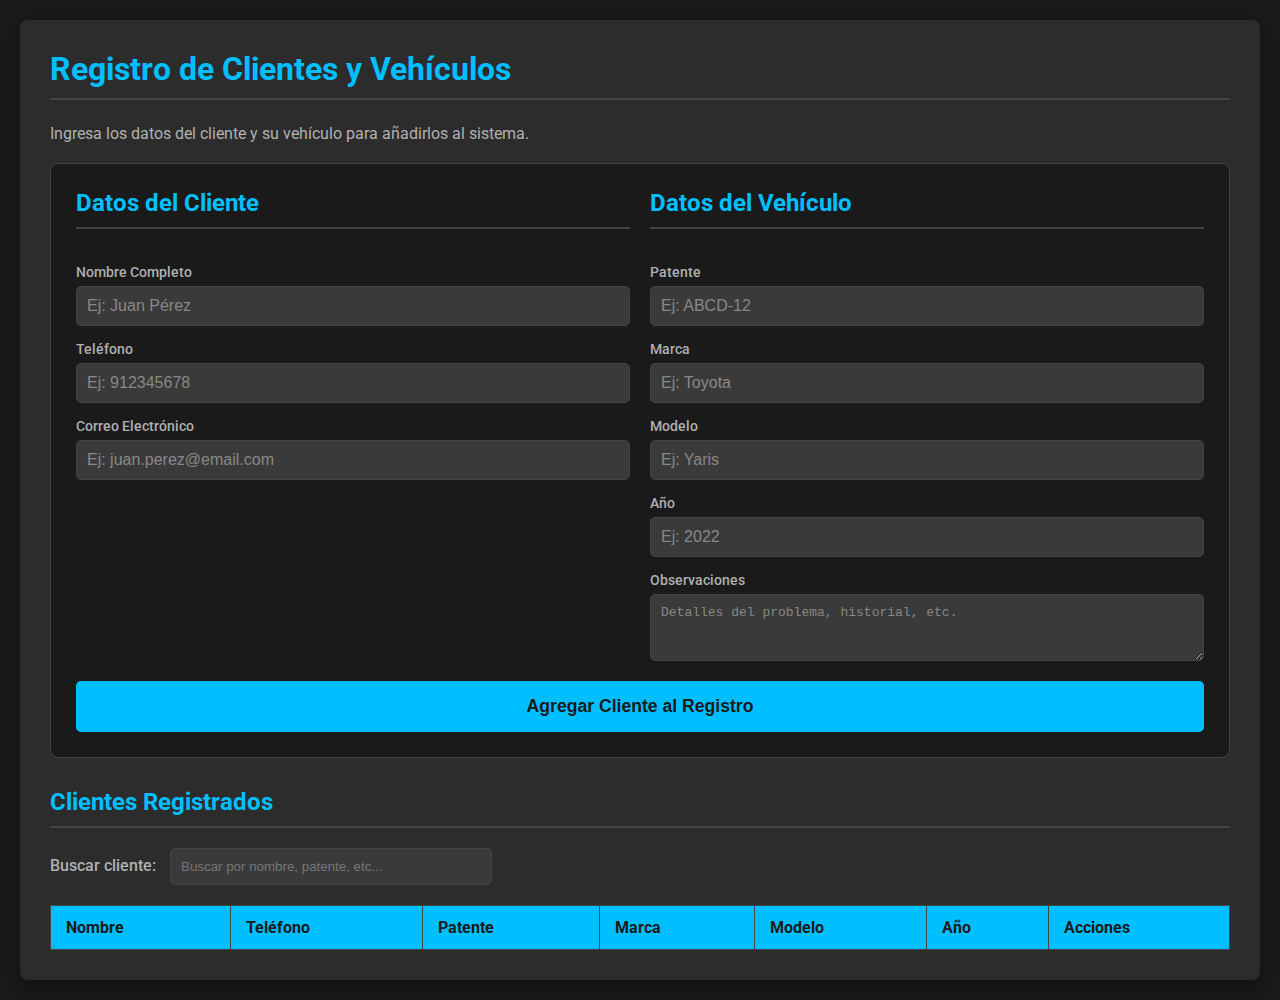
<file: admin_ingreso.html>
<!DOCTYPE html>
<html lang="es">
<head>
    <meta charset="UTF-8">
    <meta name="viewport" content="width=device-width, initial-scale=1.0">
    <title>Gestión de Clientes - Taller Mecánico</title>
    <link rel="stylesheet" href="admin_ingreso.css">
    <link rel="preconnect" href="https://fonts.googleapis.com">
    <link rel="preconnect" href="https://fonts.gstatic.com" crossorigin>
    <link href="https://fonts.googleapis.com/css2?family=Roboto:wght@400;500;700&display=swap" rel="stylesheet">
</head>
<body>

    <main class="container">
        <h1>Registro de Clientes y Vehículos</h1>
        <p>Ingresa los datos del cliente y su vehículo para añadirlos al sistema.</p>

        <form id="registro-form" class="form-card">
            <div class="form-section">
                <h2>Datos del Cliente</h2>
                <div class="input-group">
                    <label for="cliente-nombre">Nombre Completo</label>
                    <input type="text" id="cliente-nombre" placeholder="Ej: Juan Pérez" required>
                </div>
                <div class="input-group">
                    <label for="cliente-telefono">Teléfono</label>
                    <input type="tel" id="cliente-telefono" placeholder="Ej: 912345678" required>
                </div>
                <div class="input-group">
                    <label for="cliente-email">Correo Electrónico</label>
                    <input type="email" id="cliente-email" placeholder="Ej: juan.perez@email.com">
                </div>
            </div>

            <div class="form-section">
                <h2>Datos del Vehículo</h2>
                <div class="input-group">
                    <label for="vehiculo-patente">Patente</label>
                    <input type="text" id="vehiculo-patente" placeholder="Ej: ABCD-12" required>
                </div>
                <div class="input-group">
                    <label for="vehiculo-marca">Marca</label>
                    <input type="text" id="vehiculo-marca" placeholder="Ej: Toyota" required>
                </div>
                <div class="input-group">
                    <label for="vehiculo-modelo">Modelo</label>
                    <input type="text" id="vehiculo-modelo" placeholder="Ej: Yaris" required>
                </div>
                <div class="input-group">
                    <label for="vehiculo-anio">Año</label>
                    <input type="number" id="vehiculo-anio" placeholder="Ej: 2022" required min="1900" max="2025">
                </div>
                <div class="input-group">
                    <label for="vehiculo-obs">Observaciones</label>
                    <textarea id="vehiculo-obs" rows="3" placeholder="Detalles del problema, historial, etc."></textarea>
                </div>
            </div>
            
            <button type="submit" class="btn-submit">Agregar Cliente al Registro</button>
        </form>

        <div class="tabla-container">
            <h2>Clientes Registrados</h2>
            
            <div class="filtro-container">
                <label for="filtro-busqueda">Buscar cliente:</label>
                <input type="text" id="filtro-busqueda" placeholder="Buscar por nombre, patente, etc...">
            </div>

            <table id="tabla-clientes">
                <thead>
                    <tr>
                        <th>Nombre</th>
                        <th>Teléfono</th>
                        <th>Patente</th>
                        <th>Marca</th>
                        <th>Modelo</th>
                        <th>Año</th>
                        <th style="width: 150px;">Acciones</th>
                    </tr>
                </thead>
                <tbody id="tabla-body">
                    </tbody>
            </table>
        </div>
    </main>

    <script src="admin_ingreso.js"></script>
</body>
</html>
</file>
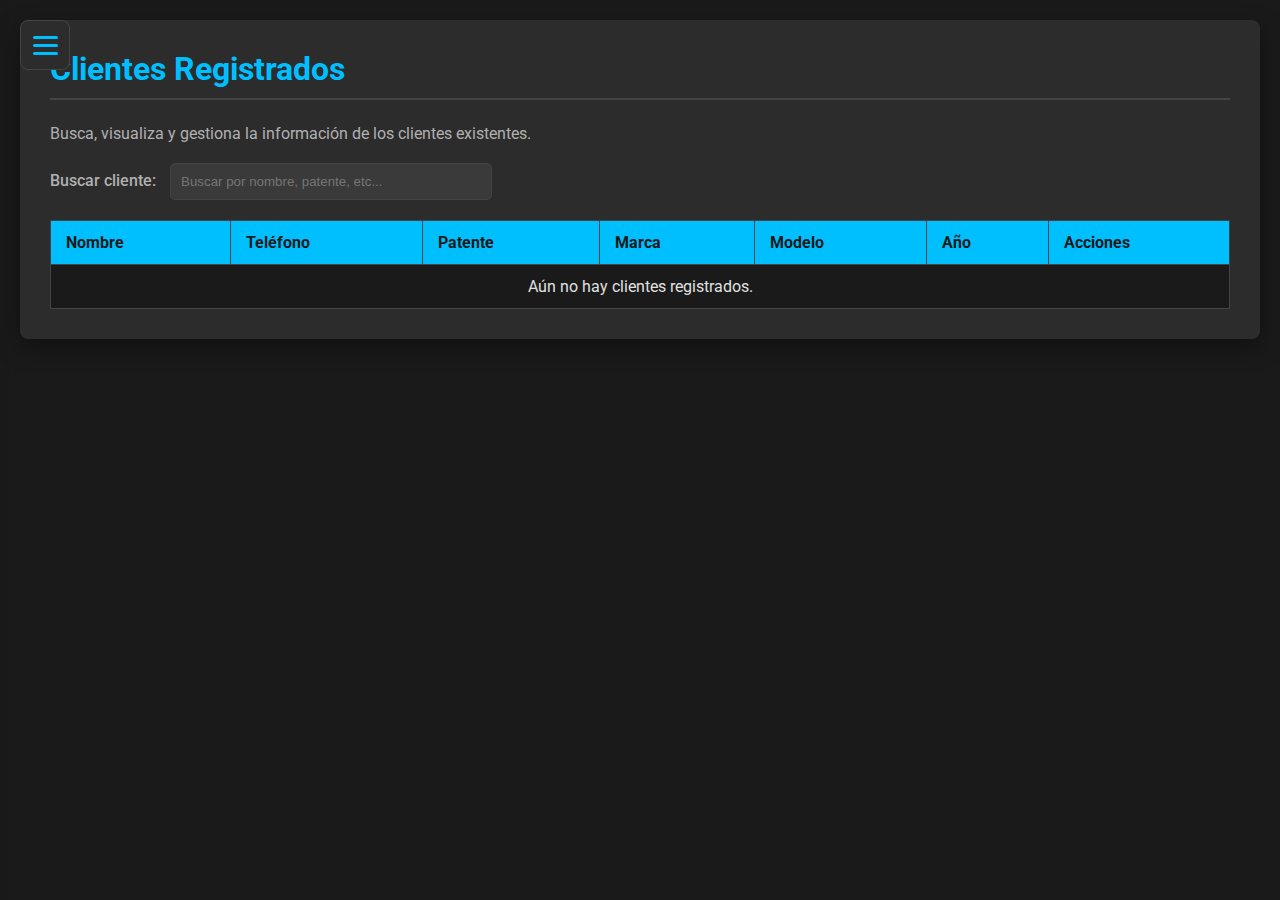
<file: clientes_registrados.html>
<!DOCTYPE html>
<html lang="es">
<head>
    <meta charset="UTF-8">
    <meta name="viewport" content="width=device-width, initial-scale=1.0">
    <title>Clientes Registrados - Taller Mecánico</title>
    <link rel="stylesheet" href="admin_ingreso.css">
    <link rel="stylesheet" href="clientes_registrados.css">
    <link rel="stylesheet" href="menu.css">
    <link rel="preconnect" href="https://fonts.googleapis.com">
    <link rel="preconnect" href="https://fonts.gstatic.com" crossorigin>
    <link href="https://fonts.googleapis.com/css2?family=Roboto:wght@400;500;700&display=swap" rel="stylesheet">
</head>
<body>

    <button id="menu-btn" class="menu-btn">
        <div class="line line-1"></div>
        <div class="line line-2"></div>
        <div class="line line-3"></div>
    </button>

    <nav id="side-nav" class="side-nav">
        <ul>
            <li><a href="index.html">Inicio</a></li>
            <li><a href="admin_ingreso.html">Registro de Clientes</a></li>
            <li><a href="clientes_registrados.html">Clientes Registrados</a></li>
            <li><a href="presupuesto.html">Generar Presupuesto</a></li>
        </ul>
    </nav>

    <main class="container">
        <div class="tabla-container">
            <h1>Clientes Registrados</h1>
            <p>Busca, visualiza y gestiona la información de los clientes existentes.</p>
            
            <div class="filtro-container">
                <label for="filtro-busqueda">Buscar cliente:</label>
                <input type="text" id="filtro-busqueda" placeholder="Buscar por nombre, patente, etc...">
            </div>

            <table id="tabla-clientes">
                <thead>
                    <tr>
                        <th>Nombre</th>
                        <th>Teléfono</th>
                        <th>Patente</th>
                        <th>Marca</th>
                        <th>Modelo</th>
                        <th>Año</th>
                        <th style="width: 150px;">Acciones</th>
                    </tr>
                </thead>
                <tbody id="tabla-body">
                    </tbody>
            </table>
        </div>
    </main>

    <script src="clientes_registrados.js"></script>
    <script src="menu.js"></script> 
</body>
</html>
</file>
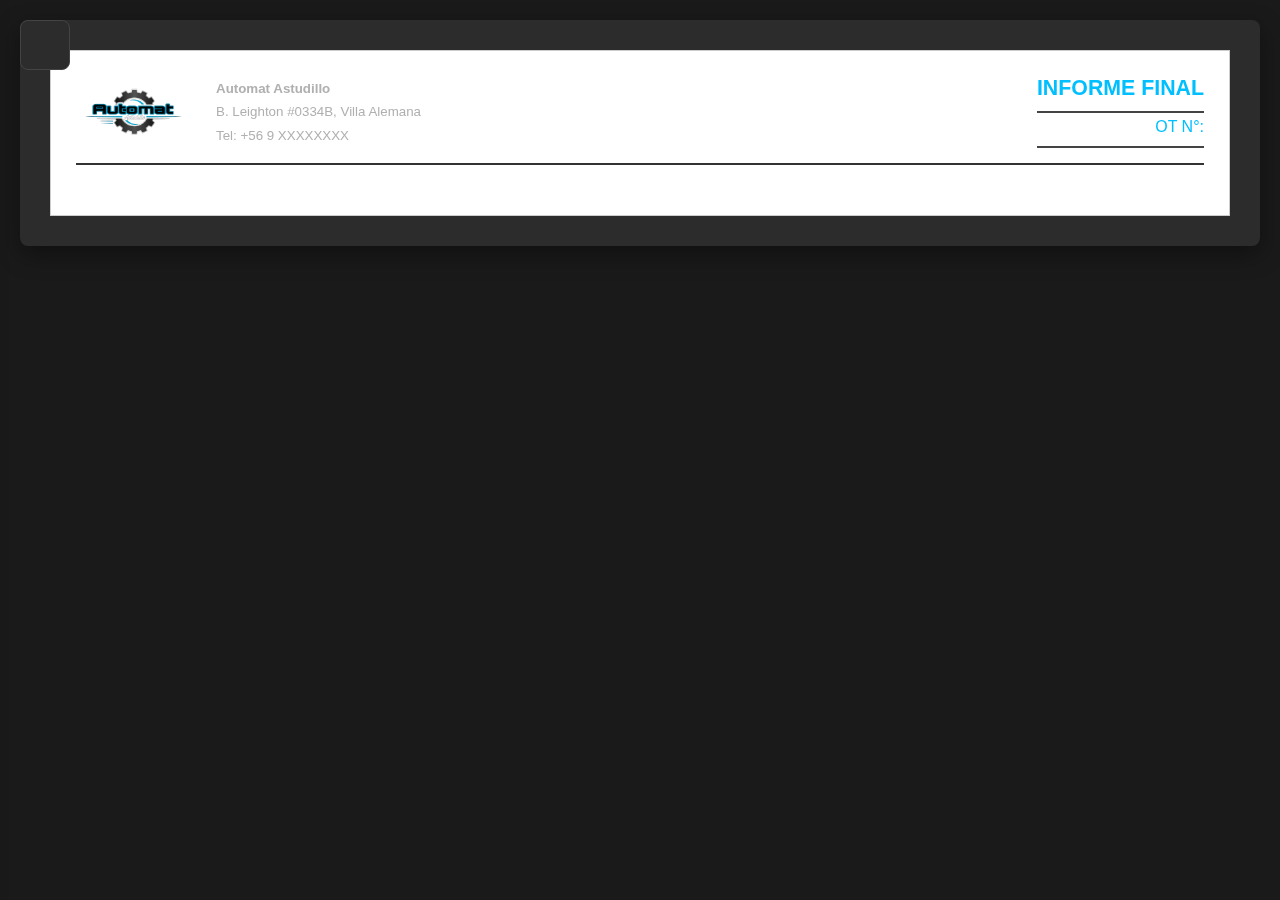
<file: finalizacion_trabajo.html>
<!DOCTYPE html>
<html lang="es">
<head>
    <meta charset="UTF-8">
    <title>Finalización de Trabajo</title>
    <link rel="stylesheet" href="admin_ingreso.css">
    <link rel="stylesheet" href="menu.css">
    <link rel="stylesheet" href="documento.css"> <link rel="stylesheet" href="finalizacion_trabajo.css">
</head>
<body>
    <button id="menu-btn" class="menu-btn no-print"></button>
    <nav id="side-nav" class="side-nav no-print"></nav>
    <main class="container">
        <div id="finalizacion-container" class="documento-container">
            <div class="doc-header">
                <div class="doc-logo-info"><img src="logo_pdf.png" alt="Logo Taller" class="logo"><div class="doc-empresa-info"><p><strong>Automat Astudillo</strong></p><p>B. Leighton #0334B, Villa Alemana</p><p>Tel: +56 9 XXXXXXXX</p></div></div>
                <div class="doc-title"><h1>INFORME FINAL</h1><h2>OT N°: <span id="ot-numero"></span></h2></div>
            </div>
            <form id="finalizacion-form">
                 </form>
        </div>
        <div class="acciones-container no-print">
             </div>
    </main>
    <script src="finalizacion_trabajo.js"></script>
    <script src="menu.js"></script> 
</body>
</html>
</file>
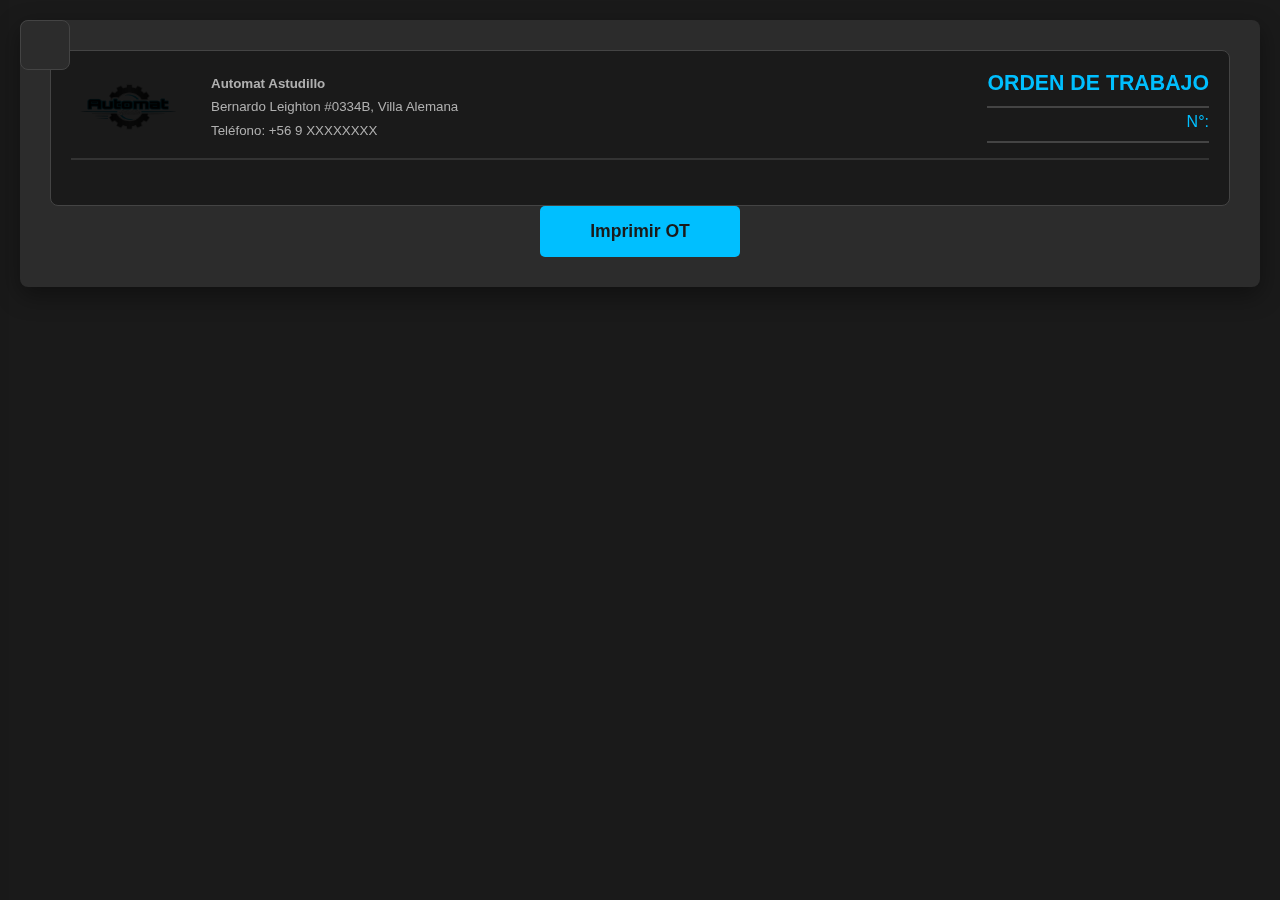
<file: orden_trabajo.html>
<!DOCTYPE html>
<html lang="es">
<head>
    <meta charset="UTF-8">
    <title>Orden de Trabajo</title>
    <link rel="stylesheet" href="admin_ingreso.css">
    <link rel="stylesheet" href="menu.css">
    <link rel="stylesheet" href="documento.css"> <link rel="stylesheet" href="orden_trabajo.css">
</head>
<body>
    <button id="menu-btn" class="menu-btn no-print"></button>
    <nav id="side-nav" class="side-nav no-print"></nav>
    <main class="container">
        <div id="orden-trabajo-container" class="documento-container">
            <div class="doc-header">
                <div class="doc-logo-info">
                    <img src="logo_pdf.png" alt="Logo Taller" class="logo">
                    <div class="doc-empresa-info">
                        <p><strong>Automat Astudillo</strong></p>
                        <p>Bernardo Leighton #0334B, Villa Alemana</p>
                        <p>Teléfono: +56 9 XXXXXXXX</p>
                    </div>
                </div>
                <div class="doc-title">
                    <h1>ORDEN DE TRABAJO</h1>
                    <h2>N°: <span id="ot-numero"></span></h2>
                </div>
            </div>
            <form id="ot-form">
                </form>
        </div>
        <div class="acciones-container no-print">
            <button id="btn-imprimir-ot" class="btn-submit">Imprimir OT</button>
        </div>
    </main>
    <script src="orden_trabajo.js"></script>
    <script src="menu.js"></script> 
</body>
</html>
</file>
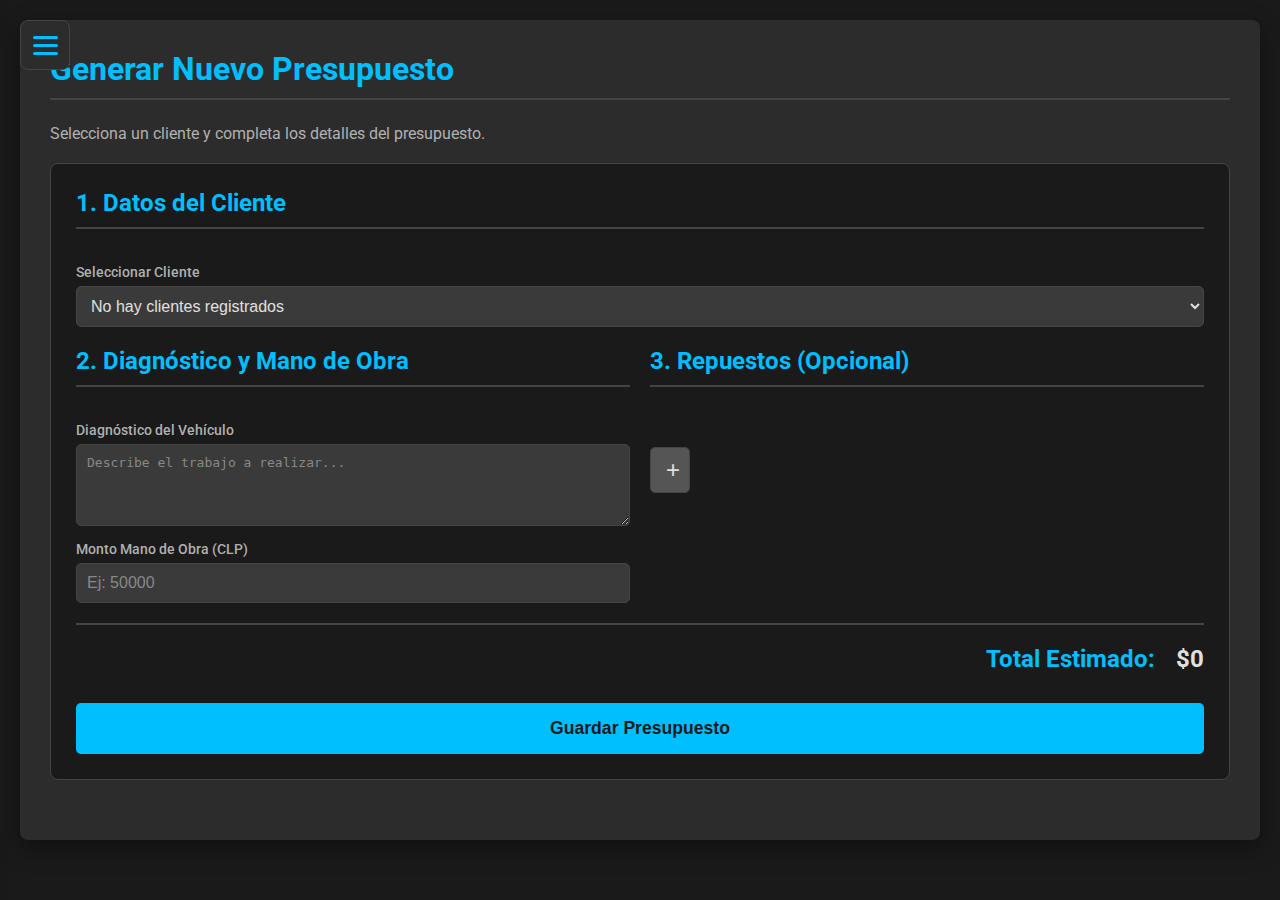
<file: presupuesto.html>
<!DOCTYPE html>
<html lang="es">
<head>
    <meta charset="UTF-8">
    <meta name="viewport" content="width=device-width, initial-scale=1.0">
    <title>Gestión de Presupuestos - Taller Mecánico</title>
    <link rel="stylesheet" href="admin_ingreso.css">
    <link rel="stylesheet" href="presupuesto.css">
    <link rel="stylesheet" href="menu.css">
    <link rel="preconnect" href="https://fonts.googleapis.com">
    <link rel="preconnect" href="https://fonts.gstatic.com" crossorigin>
    <link href="https://fonts.googleapis.com/css2?family=Roboto:wght@400;500;700&display=swap" rel="stylesheet">
</head>
<body>

    <button id="menu-btn" class="menu-btn">
        <div class="line line-1"></div>
        <div class="line line-2"></div>
        <div class="line line-3"></div>
    </button>

    <nav id="side-nav" class="side-nav">
        <ul>
            <li><a href="index.html">Inicio</a></li>
            <li><a href="admin_ingreso.html">Registro de Clientes</a></li>
            <li><a href="clientes_registrados.html">Clientes Registrados</a></li>
            <li><a href="presupuesto.html">Generar Presupuesto</a></li>
        </ul>
    </nav>
    <main class="container">
        <h1>Generar Nuevo Presupuesto</h1>
        <p>Selecciona un cliente y completa los detalles del presupuesto.</p>

        <form id="presupuesto-form" class="form-card">
            
            <div class="form-section full-width">
                <h2>1. Datos del Cliente</h2>
                <div class="input-group">
                    <label for="cliente-select">Seleccionar Cliente</label>
                    <select id="cliente-select" required>
                        <option value="">-- Cargar Clientes --</option>
                    </select>
                </div>
                <div id="cliente-info" class="cliente-info-card">
                    </div>
            </div>

            <div class="form-section">
                <h2>2. Diagnóstico y Mano de Obra</h2>
                <div class="input-group">
                    <label for="diagnostico-obs">Diagnóstico del Vehículo</label>
                    <textarea id="diagnostico-obs" rows="4" placeholder="Describe el trabajo a realizar..."></textarea>
                </div>
                <div class="input-group">
                    <label for="mano-obra-monto">Monto Mano de Obra (CLP)</label>
                    <input type="number" id="mano-obra-monto" placeholder="Ej: 50000" required min="0">
                </div>
            </div>

            <div class="form-section">
                <h2>3. Repuestos (Opcional)</h2>
                <div id="repuestos-container">
                    </div>
                <button type="button" id="btn-agregar-repuesto" class="btn-secondary">+</button>
            </div>
            
            <div class="total-container full-width">
                <h2>Total Estimado: <span id="total-presupuesto">$0</span></h2>
            </div>
            
            <button type="submit" class="btn-submit">Guardar Presupuesto</button>
        </form>
    </main>

    <script src="presupuesto.js"></script>
    <script src="menu.js"></script>
</body>
</html>
</file>
<file: admin_ingreso.css>
/* --- Estilos Generales --- */
:root {
    /* Colores basados en el logo "Automat Astudillo" */
    --color-fondo-principal: #1A1A1A; /* Negro/Gris muy oscuro para el fondo general */
    --color-fondo-secundario: #2C2C2C; /* Gris oscuro para contenedores */
    --color-acento-azul: #00BFFF; /* Azul eléctrico del logo (SkyBlue Deep) */
    --color-texto-claro: #E0E0E0; /* Gris claro para texto principal */
    --color-texto-secundario: #B0B0B0; /* Gris medio para texto secundario o labels */
    --color-borde-oscuro: #444; /* Borde oscuro para elementos */
    --color-sombra-oscuro: rgba(0, 0, 0, 0.4); /* Sombra más pronunciada en fondos oscuros */
    --radio-borde: 8px;

    /* Colores para los botones de acción */
    --color-editar: #007BFF; /* Azul para editar (ligeramente diferente al acento para distinción) */
    --color-editar-hover: #0056b3;
    --color-eliminar: #DC3545; /* Rojo para eliminar */
    --color-eliminar-hover: #C82333;
}

body {
    font-family: 'Roboto', sans-serif;
    background-color: var(--color-fondo-principal);
    color: var(--color-texto-claro);
    margin: 0;
    padding: 20px;
}

.container {
    max-width: 1200px;
    margin: 0 auto;
    background-color: var(--color-fondo-secundario); /* Fondo oscuro para el contenedor principal */
    padding: 30px;
    border-radius: var(--radio-borde);
    box-shadow: 0 8px 25px var(--color-sombra-oscuro); /* Sombra más definida */
}

h1, h2 {
    color: var(--color-acento-azul); /* Títulos en azul eléctrico */
    border-bottom: 2px solid var(--color-borde-oscuro);
    padding-bottom: 10px;
    margin-top: 0;
}

p {
    line-height: 1.6;
    color: var(--color-texto-secundario); /* Texto secundario en gris */
}

/* --- Estilos del Formulario --- */
.form-card {
    background-color: var(--color-fondo-principal); /* Fondo oscuro para el formulario */
    padding: 25px;
    border-radius: var(--radio-borde);
    margin-bottom: 30px;
    display: grid;
    grid-template-columns: 1fr 1fr;
    gap: 20px;
    border: 1px solid var(--color-borde-oscuro);
}

.form-section {
    display: flex;
    flex-direction: column;
    gap: 15px;
}

.input-group {
    display: flex;
    flex-direction: column;
}

.input-group label {
    font-weight: 500;
    margin-bottom: 5px;
    font-size: 0.9em;
    color: var(--color-texto-secundario); /* Labels en gris */
}

.input-group input,
.input-group textarea {
    width: 100%;
    padding: 10px;
    border: 1px solid var(--color-borde-oscuro);
    border-radius: 5px;
    font-size: 1em;
    box-sizing: border-box;
    background-color: #3A3A3A; /* Fondo oscuro para inputs */
    color: var(--color-texto-claro); /* Texto claro en inputs */
}

.input-group input::placeholder,
.input-group textarea::placeholder {
    color: #888; /* Placeholder en gris */
}


.input-group input:focus,
.input-group textarea:focus {
    outline: none;
    border-color: var(--color-acento-azul); /* Borde azul al enfocar */
    box-shadow: 0 0 8px rgba(0, 191, 255, 0.4); /* Sombra de brillo azul */
}

.btn-submit {
    grid-column: 1 / -1;
    background-color: var(--color-acento-azul); /* Botón principal en azul eléctrico */
    color: var(--color-fondo-principal); /* Texto oscuro en el botón azul */
    border: none;
    padding: 15px;
    font-size: 1.1em;
    font-weight: 700;
    border-radius: 5px;
    cursor: pointer;
    transition: background-color 0.3s ease, transform 0.1s ease;
}

.btn-submit:hover {
    background-color: #00a0e0; /* Un azul un poco más oscuro al pasar el ratón */
}

.btn-submit:active {
    transform: scale(0.99);
}


/* --- Estilos del Filtro de Búsqueda --- */
.filtro-container {
    margin-bottom: 20px;
}

.filtro-container label {
    font-weight: 500;
    margin-right: 10px;
    color: var(--color-texto-secundario);
}

.filtro-container input {
    padding: 10px;
    border: 1px solid var(--color-borde-oscuro);
    border-radius: 5px;
    width: 300px;
    background-color: #3A3A3A; /* Fondo oscuro para el input de filtro */
    color: var(--color-texto-claro); /* Texto claro */
}

.filtro-container input:focus {
    border-color: var(--color-acento-azul);
    box-shadow: 0 0 8px rgba(0, 191, 255, 0.4);
}


/* --- Estilos de la Tabla --- */
.tabla-container {
    overflow-x: auto;
}

#tabla-clientes {
    width: 100%;
    border-collapse: collapse;
    margin-top: 20px;
}

#tabla-clientes th,
#tabla-clientes td {
    padding: 12px 15px;
    border: 1px solid var(--color-borde-oscuro);
    text-align: left;
    vertical-align: middle;
}

#tabla-clientes thead {
    background-color: var(--color-acento-azul); /* Cabecera de la tabla en azul eléctrico */
    color: var(--color-fondo-principal); /* Texto oscuro para contrastar con el azul */
}

#tabla-clientes tbody tr {
    background-color: var(--color-fondo-principal); /* Filas con fondo oscuro */
}

#tabla-clientes tbody tr:nth-child(even) {
    background-color: #252525; /* Fondo ligeramente diferente para filas pares */
}

#tabla-clientes tbody tr:hover {
    background-color: #3A3A3A; /* Fondo más claro al pasar el ratón */
}


/* Estilos genéricos para los botones de acción */
.btn-accion {
    color: white;
    border: none;
    padding: 8px 12px;
    border-radius: 5px;
    cursor: pointer;
    transition: background-color 0.3s;
    font-size: 0.9em;
    margin-right: 5px;
}

/* Estilo para el botón de Editar */
.btn-editar {
    background-color: var(--color-editar);
}

.btn-editar:hover {
    background-color: var(--color-editar-hover);
}

/* Botón de Eliminar */
.btn-eliminar {
    background-color: var(--color-eliminar);
}

.btn-eliminar:hover {
    background-color: var(--color-eliminar-hover);
}


/* --- Responsive Design --- */
@media (max-width: 768px) {
    .form-card {
        grid-template-columns: 1fr;
    }

    .filtro-container input {
        width: 100%;
        box-sizing: border-box;
    }
}
</file>
<file: clientes_registrados.css>
/* --- Estilos del Filtro de Búsqueda --- */
.filtro-container {
    margin-bottom: 20px;
}

.filtro-container label {
    font-weight: 500;
    margin-right: 10px;
    color: var(--color-texto-secundario);
}

.filtro-container input {
    padding: 10px;
    border: 1px solid var(--color-borde-oscuro);
    border-radius: 5px;
    width: 300px;
    background-color: #3A3A3A; /* Fondo oscuro para el input de filtro */
    color: var(--color-texto-claro); /* Texto claro */
}

.filtro-container input:focus {
    border-color: var(--color-acento-azul);
    box-shadow: 0 0 8px rgba(0, 191, 255, 0.4);
}


/* --- Estilos de la Tabla --- */
.tabla-container {
    overflow-x: auto;
}

#tabla-clientes {
    width: 100%;
    border-collapse: collapse;
    margin-top: 20px;
}

#tabla-clientes th,
#tabla-clientes td {
    padding: 12px 15px;
    border: 1px solid var(--color-borde-oscuro);
    text-align: left;
    vertical-align: middle;
}

#tabla-clientes thead {
    background-color: var(--color-acento-azul); /* Cabecera de la tabla en azul eléctrico */
    color: var(--color-fondo-principal); /* Texto oscuro para contrastar con el azul */
}

#tabla-clientes tbody tr {
    background-color: var(--color-fondo-principal); /* Filas con fondo oscuro */
}

#tabla-clientes tbody tr:nth-child(even) {
    background-color: #252525; /* Fondo ligeramente diferente para filas pares */
}

#tabla-clientes tbody tr:hover {
    background-color: #3A3A3A; /* Fondo más claro al pasar el ratón */
}


/* Estilos genéricos para los botones de acción */
.btn-accion {
    color: white;
    text-decoration: none; /* Para los enlaces que parecen botones */
    display: inline-block; /* Para que el padding funcione correctamente en los 'a' */
    border: none;
    padding: 8px 12px;
    border-radius: 5px;
    cursor: pointer;
    transition: background-color 0.3s;
    font-size: 0.9em;
    margin-right: 5px;
}

/* Estilo para el botón de Editar */
.btn-editar {
    background-color: var(--color-editar);
}

.btn-editar:hover {
    background-color: var(--color-editar-hover);
}

/* Botón de Eliminar */
.btn-eliminar {
    background-color: var(--color-eliminar);
}

.btn-eliminar:hover {
    background-color: var(--color-eliminar-hover);
}

@media (max-width: 768px) {
    .filtro-container input {
        width: 100%;
        box-sizing: border-box;
    }
}
/* AÑADE ESTO al final de clientes_registrados.css */

.btn-crear-ot {
    background-color: #ffc107; /* Un color ámbar para diferenciarlo */
    color: #1A1A1A;
}
.btn-crear-ot:hover {
    background-color: #e0a800;
}
</file>
<file: menu.css>
/* --- Estilos para el Menú de Navegación Lateral --- */

:root {
    /* Colores basados en el logo "Automat Astudillo" */
    --color-fondo-principal: #1A1A1A;
    --color-fondo-secundario: #2C2C2C;
    --color-acento-azul: #00BFFF;
    --color-texto-claro: #E0E0E0;
    --color-borde-oscuro: #444;
}

/* --- Botón del Menú (Hamburguesa) --- */
.menu-btn {
    position: fixed; /* Se mantiene fijo en la pantalla */
    top: 20px;
    left: 20px;
    z-index: 1001; /* Se asegura que esté por encima de otros elementos */
    background-color: var(--color-fondo-secundario);
    border: 1px solid var(--color-borde-oscuro);
    border-radius: 8px;
    width: 50px;
    height: 50px;
    cursor: pointer;
    display: flex;
    flex-direction: column;
    justify-content: center;
    align-items: center;
    gap: 5px; /* Espacio entre las líneas */
    transition: background-color 0.3s ease;
}

.menu-btn:hover {
    background-color: #3a3a3a;
}

.menu-btn .line {
    width: 25px;
    height: 3px;
    background-color: var(--color-acento-azul);
    border-radius: 2px;
    transition: transform 0.3s ease, opacity 0.3s ease;
}

/* Animación del botón a una 'X' cuando está activo */
.menu-btn.active .line-1 {
    transform: translateY(8px) rotate(45deg);
}
.menu-btn.active .line-2 {
    opacity: 0;
}
.menu-btn.active .line-3 {
    transform: translateY(-8px) rotate(-45deg);
}


/* --- Panel del Menú Lateral --- */
.side-nav {
    position: fixed;
    top: 0;
    left: -300px; /* Inicia oculto fuera de la pantalla */
    width: 280px;
    height: 100%;
    background-color: var(--color-fondo-principal);
    border-right: 2px solid var(--color-borde-oscuro);
    z-index: 1000;
    padding-top: 80px; /* Espacio para que no quede detrás del botón */
    transition: left 0.4s ease; /* Animación de deslizamiento */
    box-shadow: 5px 0 15px rgba(0,0,0,0.5);
}

.side-nav.open {
    left: 0; /* Lo muestra en la pantalla */
}

.side-nav ul {
    list-style: none;
    padding: 0;
    margin: 0;
}

.side-nav ul li a {
    display: block;
    padding: 15px 25px;
    color: var(--color-texto-claro);
    text-decoration: none;
    font-size: 1.1em;
    border-bottom: 1px solid var(--color-borde-oscuro);
    transition: background-color 0.3s ease, color 0.3s ease;
}

.side-nav ul li a:hover {
    background-color: var(--color-acento-azul);
    color: var(--color-fondo-principal);
}
</file>
<file: documento.css>
/* --- ESTILO MAESTRO PARA TODOS LOS DOCUMENTOS IMPRESOS --- */

/* Contenedor principal del documento */
.documento-container {
    background-color: #ffffff;
    color: #000000;
    border: 1px solid #ccc;
    padding: 25px;
    font-family: Arial, sans-serif;
}

/* Encabezado del documento */
.doc-header {
    display: flex;
    justify-content: space-between;
    align-items: flex-start;
    border-bottom: 2px solid #333;
    padding-bottom: 15px;
    margin-bottom: 25px;
}

.doc-logo-info {
    display: flex;
    align-items: center;
    gap: 20px;
}
.doc-logo-info .logo {
    max-width: 120px;
    mix-blend-mode: multiply; /* Corrige el fondo del logo PNG */
}
.doc-empresa-info p {
    margin: 2px 0;
    font-size: 10pt;
}

.doc-title {
    text-align: right;
}
.doc-title h1 {
    font-size: 16pt;
    margin: 0;
    font-weight: bold;
}
.doc-title h2 {
    font-size: 12pt;
    margin: 5px 0 0 0;
    font-weight: normal;
}

/* Secciones generales */
.doc-section {
    margin-bottom: 20px;
}
.doc-section h3 {
    font-size: 11pt;
    font-weight: bold;
    border-bottom: 1px solid #333;
    padding-bottom: 5px;
    margin: 0 0 10px 0;
    text-transform: uppercase;
}

/* Grilla para datos (cliente, vehículo, etc.) */
.doc-grid {
    display: grid;
    grid-template-columns: 1fr 1fr;
    gap: 5px 20px;
    font-size: 10pt;
}
.doc-grid p {
    margin: 4px 0;
}
.doc-grid p strong {
    font-weight: bold;
}

/* Tabla de costos */
.doc-table {
    width: 100%;
    border-collapse: collapse;
    margin-top: 10px;
    font-size: 10pt;
}
.doc-table th, .doc-table td {
    border: 1px solid #ccc;
    padding: 8px;
    text-align: left;
}
.doc-table thead {
    background-color: #e9e9e9;
    font-weight: bold;
}
.doc-table tfoot {
    font-weight: bold;
    background-color: #e9e9e9;
}
.monto {
    text-align: right;
}

/* Sección de términos y firmas */
.doc-terms {
    font-size: 8pt;
    margin-top: 25px;
}
.doc-terms ol {
    padding-left: 15px;
    margin: 0;
}
.doc-signature {
    display: flex;
    justify-content: space-around;
    margin-top: 50px;
    text-align: center;
    font-size: 10pt;
}
.signature-line {
    border-top: 1px solid #333;
    padding-top: 5px;
    width: 200px;
}
</file>
<file: finalizacion_trabajo.css>
/* Estilos específicos para la página de Finalización */
#costos-finales-container .repuesto-item {
    display: flex;
    gap: 10px;
    margin-bottom: 10px;
    align-items: center;
}

#costos-finales-container input {
    font-size: 1em;
    padding: 8px;
}

#costos-finales-container .nombre-item {
    flex-grow: 1;
}

#costos-finales-container .monto-item {
    flex-basis: 150px;
    flex-grow: 0;
    text-align: right;
}

.total-final-container {
    text-align: right;
    margin-top: 20px;
    padding-top: 15px;
    border-top: 2px solid var(--color-borde-oscuro);
}

.total-final-container h3 {
    margin: 0;
    color: var(--color-acento-azul);
}

/* Redefinimos la grilla de firma para 3 columnas */
#finalizacion-container .ot-signature {
    grid-template-columns: repeat(3, 1fr);
}
</file>
<file: orden_trabajo.css>
/* Estilos para la página de Orden de Trabajo */
#orden-trabajo-container {
    background-color: var(--color-fondo-principal);
    padding: 20px;
    border: 1px solid var(--color-borde-oscuro);
    border-radius: var(--radio-borde);
}

.ot-header {
    display: flex;
    justify-content: space-between;
    align-items: center;
    border-bottom: 2px solid var(--color-borde-oscuro);
    padding-bottom: 15px;
    margin-bottom: 20px;
}

.ot-logo-info { display: flex; align-items: center; gap: 20px; }
.ot-logo-info .logo { max-width: 100px; }
.info-empresa p { margin: 2px 0; font-size: 0.9em; color: var(--color-texto-secundario); }

.ot-title { text-align: right; }
.ot-title h1 { font-size: 1.5em; margin: 0; color: var(--color-acento-azul); }
.ot-title h2 { font-size: 1.2em; margin: 5px 0 0 0; color: var(--color-texto-claro); }

.ot-section { margin-bottom: 20px; }
.ot-section h3 {
    color: var(--color-acento-azul);
    border-bottom: 1px solid var(--color-borde-oscuro);
    padding-bottom: 5px;
    margin-top: 0;
}

.data-grid {
    display: grid;
    grid-template-columns: repeat(auto-fit, minmax(250px, 1fr));
    gap: 15px;
}
.checklist-grid {
    display: grid;
    grid-template-columns: 1fr 2fr;
    gap: 15px;
}
.full-span { grid-column: 1 / -1; }

#ot-form input, #ot-form textarea, #ot-form select {
    width: 100%;
    padding: 8px;
    box-sizing: border-box;
    background-color: #3A3A3A;
    color: var(--color-texto-claro);
    border: 1px solid var(--color-borde-oscuro);
    border-radius: 4px;
}
#ot-form input[readonly] { background-color: #2C2C2C; cursor: not-allowed; }

#btn-imprimir-ot {
    width: 200px;
    margin: 0 auto;
    display: block;
}

.ot-terms {
    font-size: 0.8em;
    color: var(--color-texto-secundario);
    padding: 10px;
    border: 1px solid var(--color-borde-oscuro);
    border-radius: 4px;
}

.ot-terms ol {
    padding-left: 20px;
    margin: 0;
}

.ot-signature {
    display: grid;
    grid-template-columns: repeat(5, 1fr);
    margin-top: 30px;
}

.signature-box {
    border: 1px solid var(--color-borde-oscuro);
    padding: 8px;
    height: 60px;
    text-align: center;
}

.signature-box label {
    display: block;
    font-size: 0.8em;
    font-weight: bold;
    color: var(--color-texto-secundario);
}

/* Ajustes para la impresión */
@media print {
    .ot-terms {
        border: 1px solid #ccc;
        color: #333;
        font-size: 9pt;
    }
    .signature-box {
        border-color: #ccc;
    }
    .signature-box label {
        color: #333;
    }
    .ot-logo-info .logo {
    mix-blend-mode: multiply;
}
}
</file>
<file: presupuesto.css>
/* --- Estilos Adicionales para Presupuesto --- */

/* Hace que una sección ocupe todo el ancho en el grid del formulario */
.full-width {
    grid-column: 1 / -1;
}

/* Estilo para el contenedor de la información del cliente */
.cliente-info-card {
    background-color: var(--color-fondo-principal);
    border: 1px solid var(--color-borde-oscuro);
    border-radius: var(--radio-borde);
    padding: 15px;
    margin-top: 10px;
    display: none; /* Oculto por defecto hasta que se seleccione un cliente */
}

.cliente-info-card p {
    margin: 5px 0;
    color: var(--color-texto-claro);
}

.cliente-info-card strong {
    color: var(--color-texto-secundario);
}

/* Estilos para el select de clientes */
.input-group select {
    width: 100%;
    padding: 10px;
    border: 1px solid var(--color-borde-oscuro);
    border-radius: 5px;
    font-size: 1em;
    box-sizing: border-box;
    background-color: #3A3A3A;
    color: var(--color-texto-claro);
}

.input-group select:focus {
    outline: none;
    border-color: var(--color-acento-azul);
    box-shadow: 0 0 8px rgba(0, 191, 255, 0.4);
}

/* Contenedor de repuestos */
#repuestos-container {
    display: flex;
    flex-direction: column;
    gap: 15px;
}

.repuesto-item {
    display: flex;
    gap: 10px;
    align-items: center;
}

.repuesto-item input {
    flex-grow: 1; /* Ocupa el espacio disponible */
}

/* Input más pequeño para el monto */
.repuesto-item .monto-repuesto {
    flex-basis: 120px; /* Ancho base fijo */
    flex-grow: 0;
}

/* Botón para eliminar repuesto */
.btn-eliminar-repuesto {
    background-color: var(--color-eliminar);
    color: white;
    border: none;
    border-radius: 50%;
    width: 30px;
    height: 30px;
    cursor: pointer;
    font-weight: bold;
    flex-shrink: 0;
}

/* Botón secundario para agregar repuestos */
.btn-secondary {
    background-color: #555;
    color: var(--color-texto-claro);
    border: 1px solid var(--color-borde-oscuro);
    padding: 10px 15px;
    border-radius: 5px;
    cursor: pointer;
    transition: background-color 0.3s ease;
    margin-top: 10px;
    max-width: 40px; /* Ancho fijo */
    font-size: 1.5em; /* Aumentar tamaño del "+" */
    line-height: 1; /* Alinear el "+" verticalmente */
}

.btn-secondary:hover {
    background-color: #666;
}

/* Contenedor del total */
.total-container {
    text-align: right;
    padding-top: 20px;
    border-top: 2px solid var(--color-borde-oscuro);
}

.total-container h2 {
    border-bottom: none;
    margin: 0;
}

#total-presupuesto {
    color: var(--color-texto-claro);
    margin-left: 15px;
}
</file>
